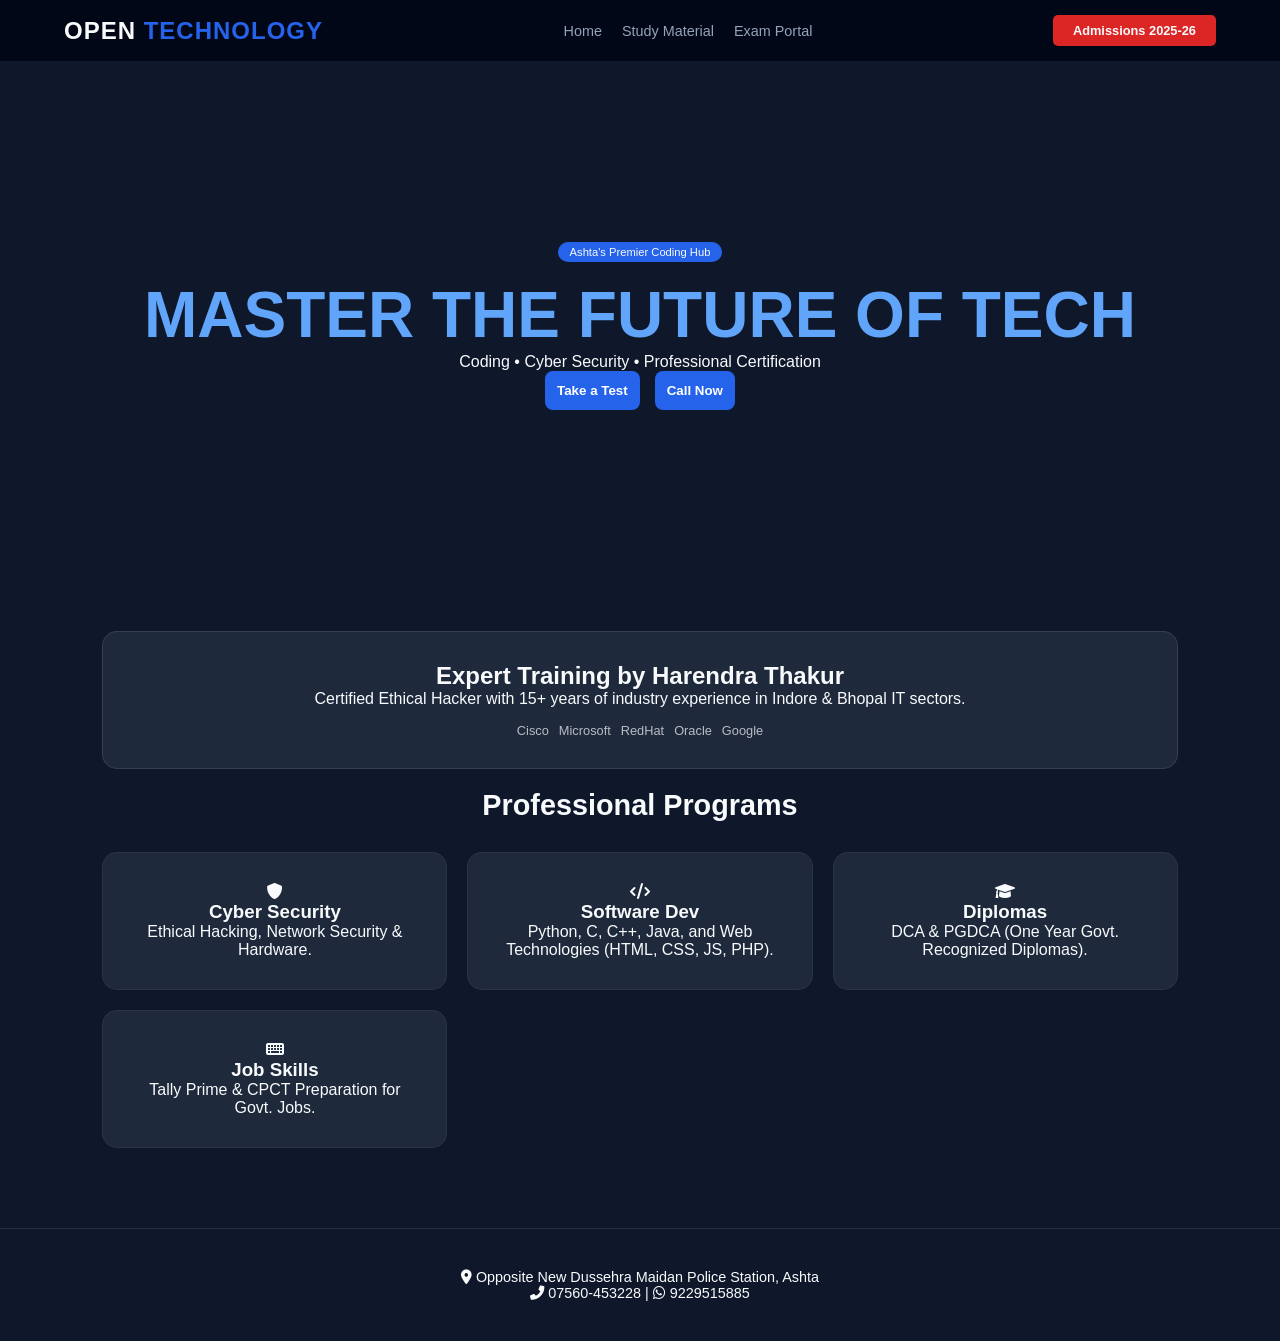
<file: index.html>
<!--github pages test-->
<!DOCTYPE html>
<html lang="en">
<head>
    <meta charset="UTF-8">
    <meta name="viewport" content="width=device-width, initial-scale=1.0">
    <title>Open Technology | Computer Education Center</title>
    <link rel="stylesheet" href="style.css">
    <link rel="stylesheet" href="https://cdnjs.cloudflare.com/ajax/libs/font-awesome/6.0.0/css/all.min.css">
</head>
<body>

    <nav>
        <div class="logo">OPEN <span>TECHNOLOGY</span></div>
        <ul class="nav-links">
            <li><a href="#" onclick="showSection('home')">Home</a></li>
            <li><a href="#" onclick="showSection('notes')">Study Material</a></li>
            <li><a href="#" onclick="showSection('exams')">Exam Portal</a></li>
        </ul>
        <div class="nav-cta">Admissions 2025-26</div>
    </nav>

    <section id="home" class="content-section active">
        <header class="hero">
            <div class="hero-overlay">
                <span class="badge">Ashta's Premier Coding Hub</span>
                <h1>Master the Future of Tech</h1>
                <p>Coding • Cyber Security • Professional Certification</p>
                <div class="hero-btns">
                    <button class="btn-primary" onclick="showSection('exams')">Take a Test</button>
                    <button class="btn-primary" onclick="window.location.href='tel:07560453228'">Call Now</button>
                </div>
            </div>
        </header>

        <div class="container">
            <div class="expertise-box">
                <div class="exp-text">
                    <h2>Expert Training by Harendra Thakur</h2>
                    <p>Certified Ethical Hacker with 15+ years of industry experience in Indore & Bhopal IT sectors.</p>
                </div>
                <div class="vendor-logos">
                    <span>Cisco</span> <span>Microsoft</span> <span>RedHat</span> <span>Oracle</span> <span>Google</span>
                </div>
            </div>

            <h2 class="section-title">Professional Programs</h2>
            <div class="grid">
                <div class="card">
                    <i class="fas fa-shield-alt"></i>
                    <h3>Cyber Security</h3>
                    <p>Ethical Hacking, Network Security & Hardware.</p>
                </div>
                <div class="card">
                    <i class="fas fa-code"></i>
                    <h3>Software Dev</h3>
                    <p>Python, C, C++, Java, and Web Technologies (HTML, CSS, JS, PHP).</p>
                </div>
                <div class="card">
                    <i class="fas fa-graduation-cap"></i>
                    <h3>Diplomas</h3>
                    <p>DCA & PGDCA (One Year Govt. Recognized Diplomas).</p>
                </div>
                <div class="card">
                    <i class="fas fa-keyboard"></i>
                    <h3>Job Skills</h3>
                    <p>Tally Prime & CPCT Preparation for Govt. Jobs.</p>
                </div>
            </div>
        </div>

        <footer>
            <div class="footer-content">
                <p><i class="fas fa-map-marker-alt"></i> Opposite New Dussehra Maidan Police Station, Ashta</p>
                <p><i class="fas fa-phone-alt"></i> 07560-453228 | <i class="fab fa-whatsapp"></i> 9229515885</p>
            </div>
        </footer>
    </section>

    <section id="notes" class="content-section">
        <div class="container">
            <h2 class="section-title">Download Learning Resources</h2>
            <div class="grid">
                <div class="file-card">
                    <div class="icon-box"><i class="fas fa-file-pdf"></i></div>
                    <h3>Word Notes</h3>
                    <a href="wordnotes.pdf" class="dl-link">Download PDF</a>
                </div>
                  <div class="file-card">
                <div class="icon-box"><i class="fas fa-file-pdf"></i></div>
                    <h3>Excel Notes</h3>
                    <a href="EXCEL NOTES.pdf" class="dl-link">Download PDF</a>
                </div>
                <div class="file-card">
                    <div class="icon-box"><i class="fas fa-file-pdf"></i></div>
                    <h3>Python Notes</h3>
                    <a href="python notes.pdf" class="dl-link">Download PDF</a>
                </div>
                <div class="file-card">
                    <div class="icon-box"><i class="fas fa-file-pdf"></i></div>
                    <h3>C Programming</h3>
                    <a href="c notes.pdf" class="dl-link">Download PDF</a>
                </div>
                <div class="file-card">
                <div class="icon-box"><i class="fas fa-file-pdf"></i></div>
                    <h3>Tally Notes</h3>
                    <a href="Tally complate notes.pdf" class="dl-link">Download PDF</a>
                </div>
                 <div class="file-card">
                <div class="icon-box"><i class="fas fa-file-pdf"></i></div>
                    <h3>Html Notes</h3>
                    <a href="html notes.pdf" class="dl-link">Download PDF</a>
                     
                </div>
                 <div class="file-card">
                <div class="icon-box"><i class="fas fa-file-pdf"></i></div>
                    <h3>Excel Notes</h3>
                    <a href="EXCEL NOTES.pdf" class="dl-link">Download PDF</a>
                </div>
                <div class="file-card">
                    <div class="icon-box"><i class="fas fa-file-pdf"></i></div>
                    <h3>Netword Notes</h3>
                    <a href="focnetwork.pdf" class="dl-link">Download PDF</a>
                </div>
                  <div class="file-card">
                    <div class="icon-box"><i class="fas fa-file-pdf"></i></div>
                    <h3>python 1st project code</h3>
                    <a href="quiz_game.py" class="dl-link">Download PDF</a>
                </div>
                 <div class="file-card">
                <div class="icon-box"><i class="fas fa-file-pdf"></i></div>
                    <h3>C Notes</h3>
                    <a href="c.pdf" class="dl-link">Download PDF</a>
                </div>
                 <div class="file-card">
                    <div class="icon-box"><i class="fas fa-file-pdf"></i></div>
                    <h3>shortcut keys </h3>
                    <a href="shortcut keys.pdf" class="dl-link">Download PDF</a>
                </div>
            </div>
        </div>
    </section>

    <section id="exams" class="content-section">
        <div class="container">
            <h2 class="section-title">Online Assessment Portal</h2>
            <div class="exam-wrapper">
                <div class="exam-box">
                    <div>
                        <h3>Weekly Skill Assessment</h3>
                        <p>Check your progress with our weekly quiz.</p>
                    </div>
                    <a href="https://forms.gle/4vuUfjmkbqj4WrcU6">Start Test <i class="fas fa-arrow-right"></i></a>
                </div>
                <div class="exam-box">
                    <div>
                        <h3>Mock CPCT Exam</h3>
                        <p>Practice for your upcoming government computer test.</p>
                    </div>
                    <a href="#" class="btn-start">Start Test <i class="fas fa-arrow-right"></i></a>
                </div>
            </div>
        </div>
    </section>

    <script src="script.js"></script>
</body>
</html>
</file>
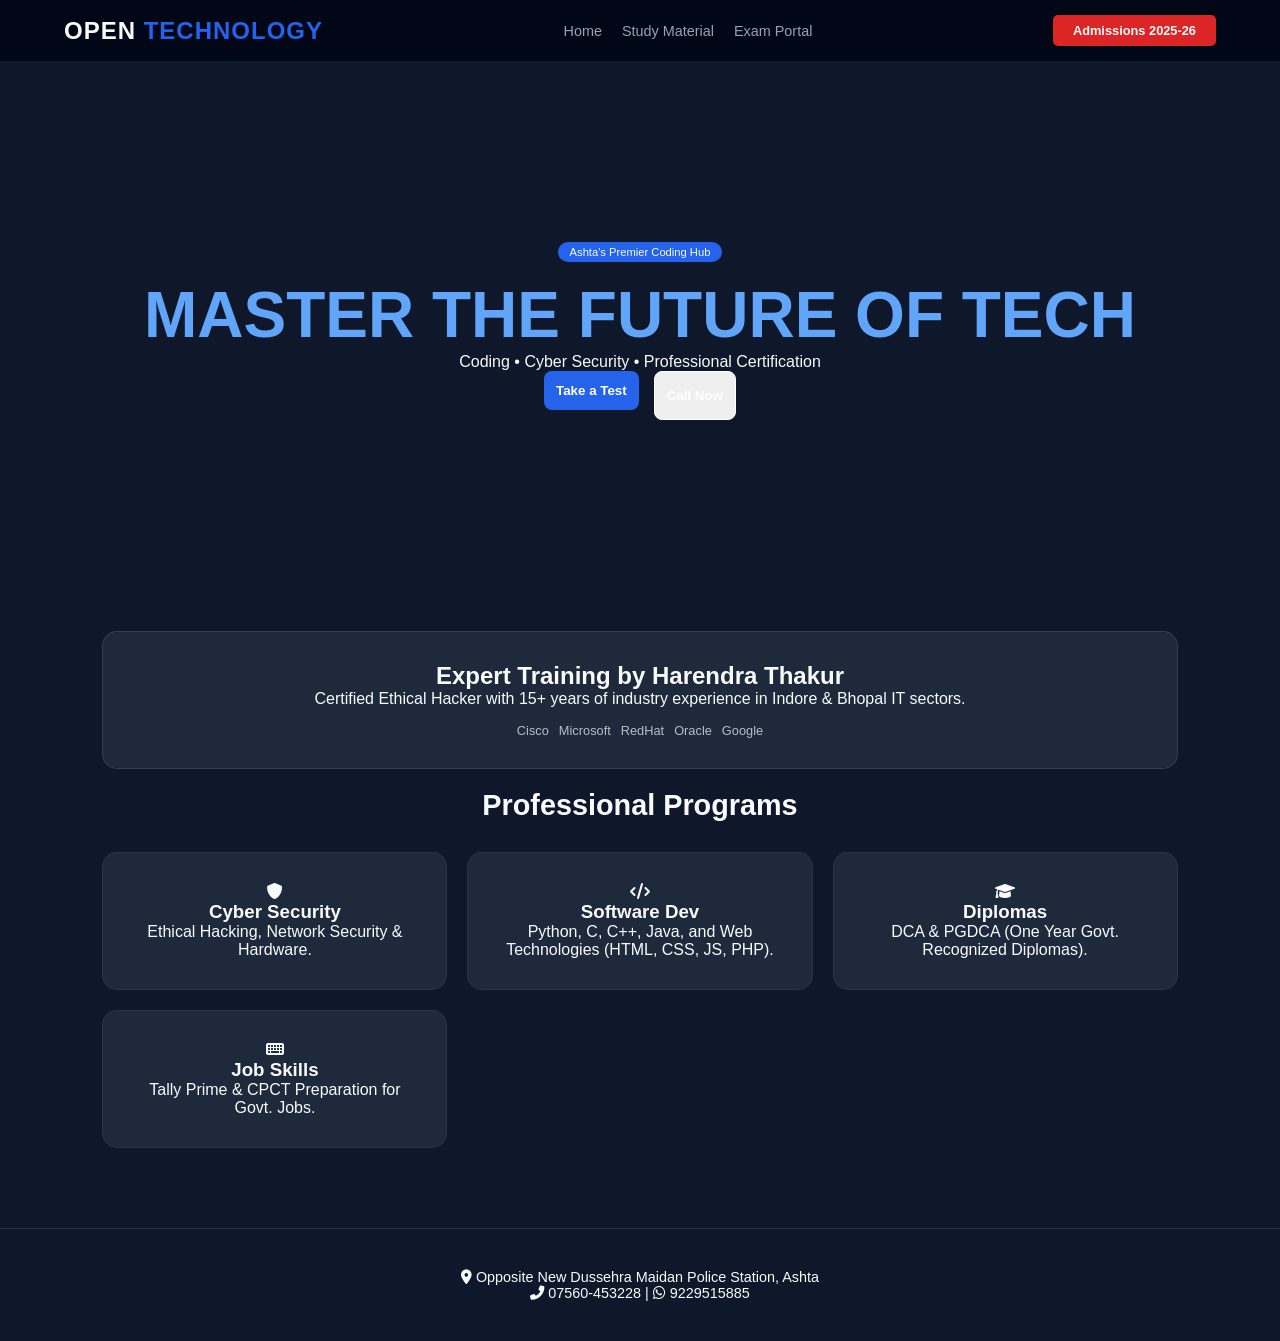
<file: exam.html>
<!DOCTYPE html>
<html lang="en">
<head>
    <meta charset="UTF-8">
    <meta name="viewport" content="width=device-width, initial-scale=1.0">
    <title>Open Technology | Computer Education Center</title>
    <link rel="stylesheet" href="style.css">
    <link rel="stylesheet" href="https://cdnjs.cloudflare.com/ajax/libs/font-awesome/6.0.0/css/all.min.css">
</head>
<body>

    <nav>
        <div class="logo">OPEN <span>TECHNOLOGY</span></div>
        <ul class="nav-links">
            <li><a href="#" onclick="showSection('home')">Home</a></li>
            <li><a href="#" onclick="showSection('notes')">Study Material</a></li>
            <li><a href="#" onclick="showSection('exams')">Exam Portal</a></li>
        </ul>
        <div class="nav-cta">Admissions 2025-26</div>
    </nav>

    <section id="home" class="content-section active">
        <header class="hero">
            <div class="hero-overlay">
                <span class="badge">Ashta's Premier Coding Hub</span>
                <h1>Master the Future of Tech</h1>
                <p>Coding • Cyber Security • Professional Certification</p>
                <div class="hero-btns">
                    <button class="btn-primary" onclick="showSection('exams')">Take a Test</button>
                    <button class="btn-secondary" onclick="window.location.href='tel:07560453228'">Call Now</button>
                </div>
            </div>
        </header>

        <div class="container">
            <div class="expertise-box">
                <div class="exp-text">
                    <h2>Expert Training by Harendra Thakur</h2>
                    <p>Certified Ethical Hacker with 15+ years of industry experience in Indore & Bhopal IT sectors.</p>
                </div>
                <div class="vendor-logos">
                    <span>Cisco</span> <span>Microsoft</span> <span>RedHat</span> <span>Oracle</span> <span>Google</span>
                </div>
            </div>

            <h2 class="section-title">Professional Programs</h2>
            <div class="grid">
                <div class="card">
                    <i class="fas fa-shield-alt"></i>
                    <h3>Cyber Security</h3>
                    <p>Ethical Hacking, Network Security & Hardware.</p>
                </div>
                <div class="card">
                    <i class="fas fa-code"></i>
                    <h3>Software Dev</h3>
                    <p>Python, C, C++, Java, and Web Technologies (HTML, CSS, JS, PHP).</p>
                </div>
                <div class="card">
                    <i class="fas fa-graduation-cap"></i>
                    <h3>Diplomas</h3>
                    <p>DCA & PGDCA (One Year Govt. Recognized Diplomas).</p>
                </div>
                <div class="card">
                    <i class="fas fa-keyboard"></i>
                    <h3>Job Skills</h3>
                    <p>Tally Prime & CPCT Preparation for Govt. Jobs.</p>
                </div>
            </div>
        </div>

        <footer>
            <div class="footer-content">
                <p><i class="fas fa-map-marker-alt"></i> Opposite New Dussehra Maidan Police Station, Ashta</p>
                <p><i class="fas fa-phone-alt"></i> 07560-453228 | <i class="fab fa-whatsapp"></i> 9229515885</p>
            </div>
        </footer>
    </section>

    <section id="notes" class="content-section">
        <div class="container">
            <h2 class="section-title">Download Learning Resources</h2>
            <div class="grid">
                <div class="file-card">
                    <div class="icon-box"><i class="fas fa-file-pdf"></i></div>
                    <h3>Word Handbook</h3>
                    <a href="wordnotes.pdf" class="dl-link">Download PDF</a>
                </div>
                <div class="file-card">
                    <div class="icon-box"><i class="fas fa-file-pdf"></i></div>
                    <h3>Web Development</h3>
                    <a href="#" class="dl-link">Download PDF</a>
                </div>
                <div class="file-card">
                    <div class="icon-box"><i class="fas fa-file-pdf"></i></div>
                    <h3>DCA Notes</h3>
                    <a href="#" class="dl-link">Download PDF</a>
                </div>
            </div>
        </div>
    </section>

    <section id="exams" class="content-section">
        <div class="container">
            <h2 class="section-title">Online Assessment Portal</h2>
            <div class="exam-wrapper">
                <div class="exam-box">
                    <div>
                        <h3>Weekly Skill Assessment</h3>
                        <p>Check your progress with our weekly coding quiz.</p>
                    </div>
                    <a href="https://forms.gle/uzP51WiXKYNpnHjb6" class="btn-start">Start Test <i class="fas fa-arrow-right"></i></a>
                </div>
                <div class="exam-box">
                    <div>
                        <h3>Mock CPCT Exam</h3>
                        <p>Practice for your upcoming government computer test.</p>
                    </div>
                    <a href="#" class="btn-start">Start Test <i class="fas fa-arrow-right"></i></a>
                </div>
            </div>
        </div>
    </section>

    <script src="script.js"></script>
</body>
</html>
</file>
<file: style.css>
:root {
    --primary: #2563eb;
    --dark: #020617;
    --glass: rgba(255, 255, 255, 0.05);
    --accent: #60a5fa;
}

* { margin: 0; padding: 0; box-sizing: border-box; }
body { font-family: 'Inter', sans-serif; background: #0f172a; color: #f8fafc; overflow-x: hidden; }

/* Navigation */
nav {
    display: flex; justify-content: space-between; align-items: center;
    padding: 15px 5%; background: rgba(2, 6, 23, 0.9);
    backdrop-filter: blur(10px); position: sticky; top: 0; z-index: 1000;
}
.logo { font-size: 1.2rem; font-weight: 900; letter-spacing: 1px; }
.logo span { color: var(--primary); }

.nav-links { list-style: none; display: flex; gap: 20px; }
.nav-links a { text-decoration: none; color: #94a3b8; font-weight: 500; font-size: 0.9rem; }
.nav-cta { display: none; } /* Hidden on small screens initially */

/* Hero Section */
.hero {
    min-height: 60vh;
    background: linear-gradient(to bottom, rgba(15,23,42,0.6), #0f172a), 
                url('https://images.unsplash.com/photo-1550751827-4bd374c3f58b?auto=format&fit=crop&q=80&w=1000');
    background-size: cover; background-position: center;
    display: flex; align-items: center; justify-content: center; padding: 20px;
}
.hero-overlay { text-align: center; width: 100%; }
.hero h1 { font-size: 2.2rem; line-height: 1.2; text-transform: uppercase; color: var(--accent); }
.badge { background: var(--primary); padding: 4px 12px; border-radius: 20px; font-size: 0.7rem; margin-bottom: 15px; display: inline-block; }

/* Expertise Box */
.container { padding: 40px 5%; }
.expertise-box {
    background: #1e293b; padding: 30px 20px; border-radius: 15px;
    margin-top: -50px; text-align: center; border: 1px solid rgba(255,255,255,0.1);
}
.vendor-logos { display: flex; flex-wrap: wrap; justify-content: center; gap: 10px; margin-top: 15px; font-size: 0.8rem; opacity: 0.7; }

/* Grid System (Responsive) */
.section-title { font-size: 1.8rem; text-align: center; margin-bottom: 30px; margin-top: 20px; }
.grid { 
    display: grid; 
    grid-template-columns: repeat(auto-fit, minmax(280px, 1fr)); 
    gap: 20px; 
}

.card, .file-card {
    background: #1e293b; padding: 30px; border-radius: 15px;
    border: 1px solid rgba(255,255,255,0.05); text-align: center;
}

/* Exam & Buttons */
.exam-box {
    background: #1e293b; padding: 20px; border-radius: 12px;
    display: flex; flex-direction: column; gap: 15px; text-align: center; margin-bottom: 15px;
}
.btn-start, .btn-primary, .btn-secondary {
    width: 100%; display: inline-block; padding: 12px; border-radius: 8px; font-weight: bold; text-decoration: none; text-align: center;
}
.btn-primary { background: var(--primary); color: white; border: none; margin-bottom: 10px; }
.btn-secondary { border: 1px solid white; color: white; }
.btn-start { background: #22c55e; color: white; }

/* Visibility */
.content-section { display: none; }
.content-section.active { display: block; animation: fadeIn 0.5s; }

/* Footer */
footer { padding: 40px 20px; text-align: center; font-size: 0.9rem; border-top: 1px solid rgba(255,255,255,0.1); }

/* --- MOBILE SPECIFIC RULES (Media Queries) --- */

@media (min-width: 768px) {
    .logo { font-size: 1.5rem; }
    .hero h1 { font-size: 4rem; }
    .container { padding: 80px 8%; }
    .nav-cta { display: block; background: #dc2626; padding: 8px 20px; border-radius: 5px; font-weight: bold; font-size: 0.8rem; }
    .exam-box { flex-direction: row; text-align: left; }
    .btn-start, .btn-primary, .btn-secondary { width: auto; }
    .hero-btns { display: flex; justify-content: center; gap: 15px; }
}

@keyframes fadeIn { from { opacity: 0; } to { opacity: 1; } }
</file>
